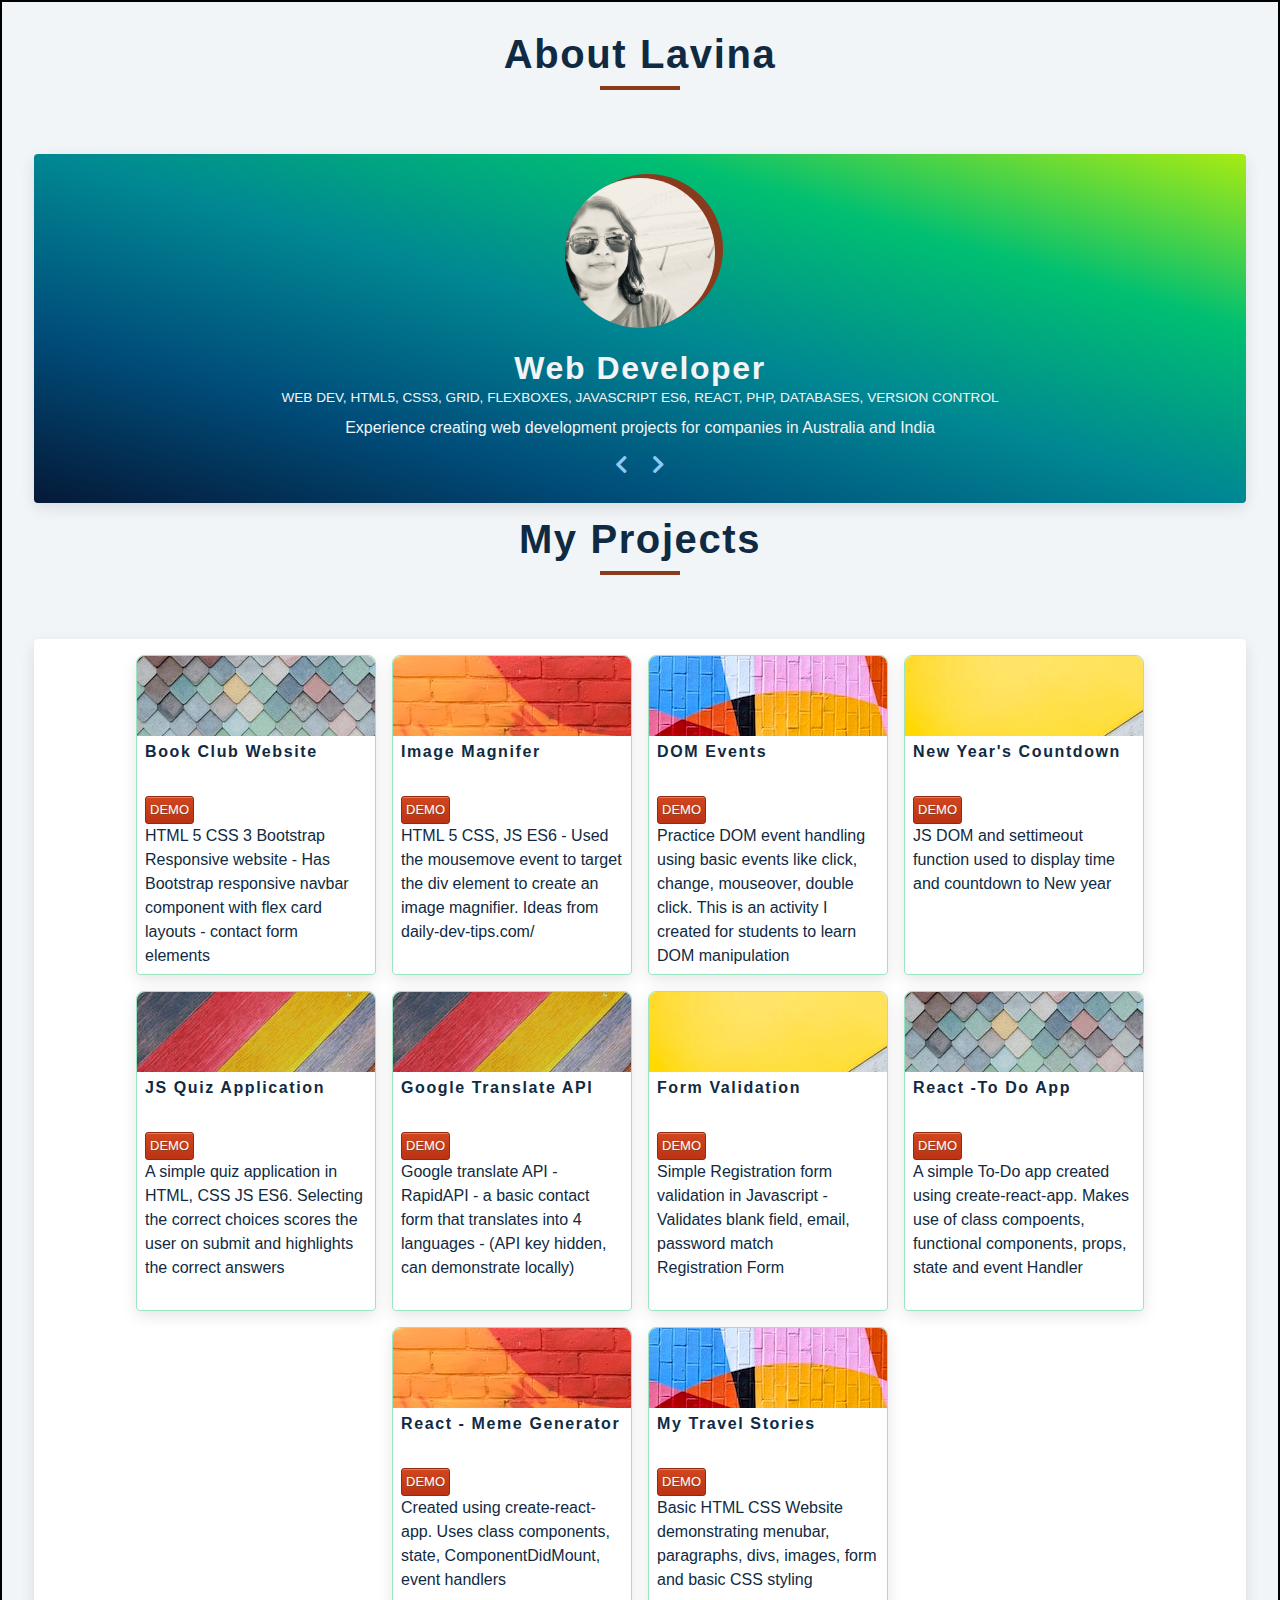
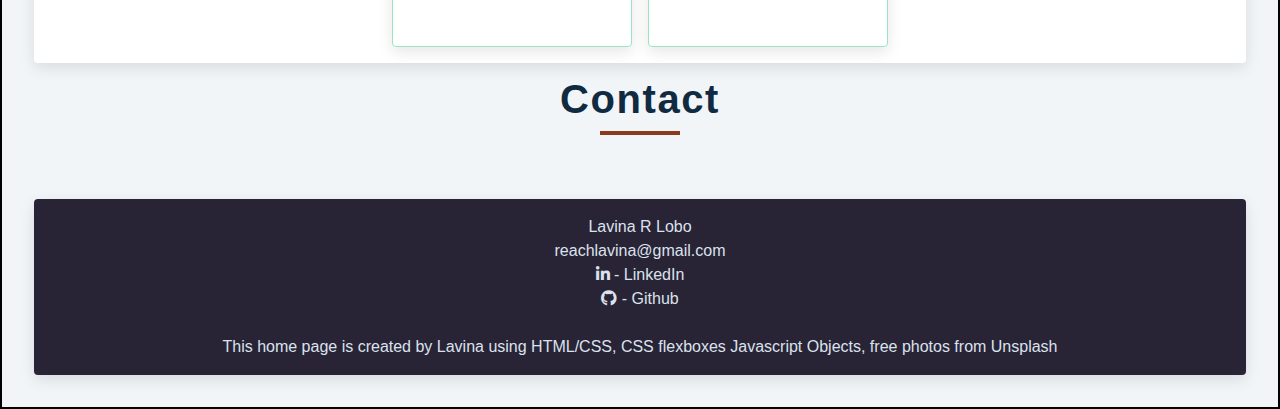
<file: index.html>
<!DOCTYPE html>
<html lang="en">
  <head>
    <meta charset="UTF-8" />
    <meta http-equiv="X-UA-Compatible" content="IE=edge" />
    <meta name="viewport" content="width=device-width, initial-scale=1.0" />
    <title>Lavina R Lobo</title>
    <!-- font-awesome -->
    <link
      rel="stylesheet"
      href="https://cdnjs.cloudflare.com/ajax/libs/font-awesome/5.14.0/css/all.min.css"
    />
    <!-- styles -->
    <link rel="stylesheet" href="./css/mystyle.css" />
  </head>
  <body>
    <button id="topBtn" title="Go to top">Top</button>
    <div class="maincontainer" id="top">
      <!-- About Me -->
      <section class="container">
        <!-- title -->
        <div class="title">
          <h2>About Lavina</h2>
          <div class="underline"></div>
        </div>
        <!-- review -->
        <article class="review">
          <div class="img-container">
            <img src="./images/mypic.png" id="person-img" alt="" />
          </div>
          <h4 id="author">Lavina</h4>
          <p id="job">Title</p>
          <p id="info">
            Lorem ipsum dolor sit amet consectetur adipisicing elit. Iusto
            asperiores debitis incidunt, eius earum ipsam cupiditate libero?
            Iste, doloremque nihil?
          </p>
          <!-- prev next buttons-->
          <div class="button-container">
            <button class="prev-btn">
              <i class="fas fa-chevron-left"></i>
            </button>
            <button class="next-btn">
              <i class="fas fa-chevron-right"></i>
            </button>
          </div>
        </article>
      </section>
      <!-- End about me  -->
      <!-- Projects -->
      <div class="container">
        <!-- title -->
        <div class="title">
          <h2>My Projects</h2>
          <div class="underline"></div>
        </div>
        <div class="projects_section" id="#projects_section">
          <article class="projects_card">
            <div class="back"></div>
            <div class="projects_content">
              <h4>Book Club Website</h4>
              <br />
              <a
                target="new"
                href="https://lavinagithub.github.io/lavinapoz/book_club/index.html"
                class="demo"
                target="new"
                >DEMO</a
              ><br />
              HTML 5 CSS 3 Bootstrap Responsive website - Has Bootstrap
              responsive navbar component with flex card layouts - contact form
              elements
            </div>
          </article>

          <article class="projects_card2">
            <div class="back"></div>
            <div class="projects_content">
              <h4>Image Magnifer</h4>
              <br />
              <a
                href="https://lavinagithub.github.io/lavinapoz/i_magnifier/"
                class="demo"
                target="new"
                >DEMO</a
              ><br />
              HTML 5 CSS, JS ES6 - Used the mousemove event to target the div
              element to create an image magnifier. Ideas from
              daily-dev-tips.com/
            </div>
          </article>

          <article class="projects_card3">
            <div class="back"></div>
            <div class="projects_content">
              <h4>DOM Events</h4>
              <br />
              <a
                href="https://lavinagithub.github.io/lavinapoz/dom/"
                class="demo"
                target="new"
                >DEMO</a
              ><br />
              Practice DOM event handling using basic events like click, change,
              mouseover, double click. This is an activity I created for
              students to learn DOM manipulation
            </div>
          </article>

          <article class="projects_card5">
            <div class="back"></div>
            <div class="projects_content">
              <h4>New Year's countdown</h4>
              <br />
              <a
                href="./projects/newyearcountdown/index.html"
                class="demo"
                target="new"
                >DEMO</a
              ><br />
              JS DOM and settimeout function used to display time and countdown
              to New year
            </div>
          </article>

          <article class="projects_card4">
            <div class="back"></div>
            <div class="projects_content">
              <h4>JS Quiz Application</h4>
              <br />
              <a
                href="https://lavinagithub.github.io/lavinapoz/quiz_app/index.html"
                class="demo"
                target="new"
                >DEMO</a
              ><br />
              A simple quiz application in HTML, CSS JS ES6. Selecting the
              correct choices scores the user on submit and highlights the
              correct answers
            </div>
          </article>

          <article class="projects_card4">
            <div class="back"></div>
            <div class="projects_content">
              <h4>Google Translate API</h4>
              <br />
              <a
                href="https://lavinagithub.github.io/lavinapoz/gtranslate_api/index.html"
                class="demo"
                target="new"
                >DEMO</a
              ><br />
              Google translate API - RapidAPI - a basic contact form that
              translates into 4 languages -
              <!-- https://rapidapi.com/blog/google-translate-api-tutorial/ 500 per
              month - 5 requests per second -->
              (API key hidden, can demonstrate locally)
            </div>
          </article>

          <article class="projects_card5">
            <div class="back"></div>
            <div class="projects_content">
              <h4>Form Validation</h4>
              <br />
              <a
                href="./projects/formvalidate/index.html"
                class="demo"
                target="new"
                >DEMO</a
              ><br />
              Simple Registration form validation in Javascript - Validates
              blank field, email, password match <br />
              Registration Form
            </div>
          </article>

          <article class="projects_card">
            <div class="back"></div>
            <div class="projects_content">
              <h4>React -To Do App</h4>
              <br />
              <a
                href="https://lavinagithub.github.io/my-todo-app/"
                class="demo"
                target="new"
                >DEMO</a
              ><br />
              A simple To-Do app created using create-react-app. Makes use of
              class compoents, functional components, props, state and event
              Handler
            </div>
          </article>

          <article class="projects_card2">
            <div class="back"></div>
            <div class="projects_content">
              <h4>React - Meme Generator</h4>
              <br />
              <a
                href="https://lavinagithub.github.io/meme-generator/"
                class="demo"
                target="new"
                >DEMO</a
              ><br />
              Created using create-react-app. Uses class components, state,
              ComponentDidMount, event handlers
            </div>
          </article>

          <article class="projects_card3">
            <div class="back"></div>
            <div class="projects_content">
              <h4>My Travel Stories</h4>
              <br />
              <a
                href="https://lavinagithub.github.io/mytravelstories/"
                class="demo"
                target="new"
                >DEMO</a
              ><br />
              Basic HTML CSS Website demonstrating menubar, paragraphs, divs,
              images, form and basic CSS styling
            </div>
          </article>
        </div>
      </div>
      <!-- End Projects -->
      <div class="container" id="contact_me">
        <!-- title -->
        <div class="title">
          <h2>Contact</h2>
          <div class="underline"></div>
        </div>
        <div class="contacts_section">
          Lavina R Lobo <br />
          reachlavina@gmail.com <br />
          <div class="contact_links">
            <a
              href="https://www.linkedin.com/in/lavinadsouza/"
              class="contact_links"
              target="new"
              ><i class="fab fa-linkedin-in"></i> - LinkedIn </a
            ><br />
            <a
              href="https://github.com/lavinagithub"
              class="contact_links"
              target="new"
            >
              <i class="fab fa-github"></i> - Github
            </a>
          </div>
          <div>
            <br />This home page is created by Lavina using HTML/CSS, CSS
            flexboxes Javascript Objects, free photos from Unsplash
          </div>
        </div>
      </div>
    </div>

    <script src="./js/about.js"></script>
  </body>
</html>
</file>
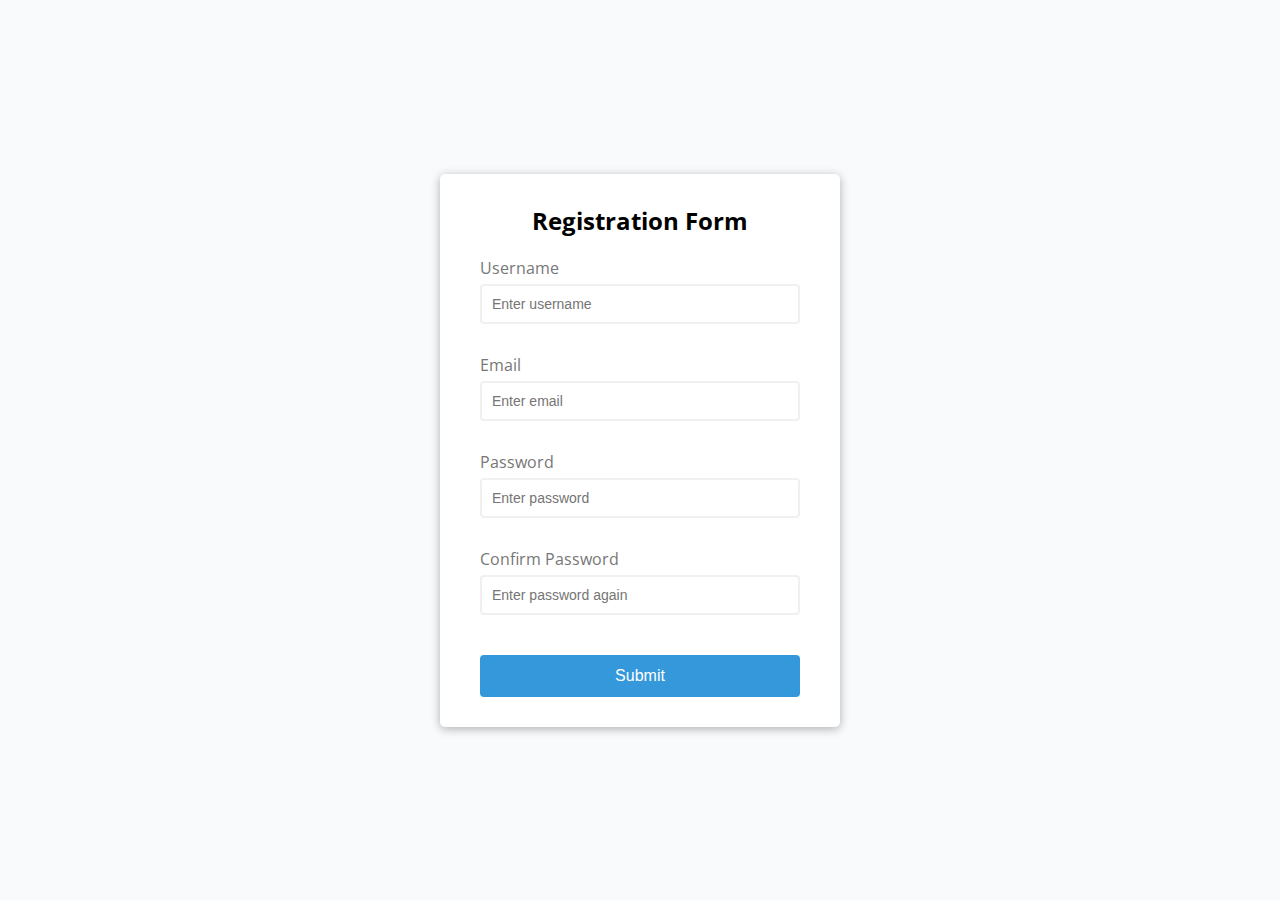
<file: projects/formvalidate/index.html>
<!DOCTYPE html>
<html lang="en">
  <head>
    <meta charset="UTF-8" />
    <meta name="viewport" content="width=device-width, initial-scale=1.0" />
    <meta http-equiv="X-UA-Compatible" content="ie=edge" />
    <link rel="stylesheet" href="style.css" />
    <title>RegistrationForm Validator</title>
  </head>
  <body>
    <div class="container">
      <form id="form" class="form">
        <h2>Registration Form</h2>
        <div class="form-control">
          <label for="username">Username</label>
          <input type="text" id="username" placeholder="Enter username" />
          <small>Error message</small>
        </div>
        <div class="form-control">
          <label for="email">Email</label>
          <input type="text" id="email" placeholder="Enter email" />
          <small>Error message</small>
        </div>
        <div class="form-control">
          <label for="password">Password</label>
          <input type="password" id="password" placeholder="Enter password" />
          <small>Error message</small>
        </div>
        <div class="form-control">
          <label for="password2">Confirm Password</label>
          <input
            type="password"
            id="password2"
            placeholder="Enter password again"
          />
          <small>Error message</small>
        </div>
        <button type="submit">Submit</button>
      </form>
    </div>

    <script src="script.js"></script>
  </body>
</html>
</file>
<file: css/mystyle.css>
.maincontainer {
  border: 2px solid black;
  display: flex;
  flex-wrap: wrap;
  padding: 2rem;
  gap: 1rem;
}
.cell {
  background-color: #bbdab3;
  padding: 3rem;
}

/*
=============== 
Fonts
===============
*/
@import url("https://fonts.googleapis.com/css?family=Open+Sans|Roboto:400,700&display=swap");

/*
=============== 
Variables
===============
*/

:root {
  /* dark shades of primary color*/
  --clr-primary-1: hsl(205, 86%, 17%);
  --clr-primary-2: hsl(205, 77%, 27%);
  --clr-primary-3: hsl(205, 72%, 37%);
  --clr-primary-4: hsl(205, 63%, 48%);
  /* primary/main color */
  --clr-primary-5: hsl(16, 64%, 33%);
  /* lighter shades of primary color */
  --clr-primary-6: hsl(205, 89%, 70%);
  --clr-primary-7: hsl(205, 90%, 76%);
  --clr-primary-8: hsl(205, 86%, 81%);
  --clr-primary-9: hsl(205, 90%, 88%);
  --clr-primary-10: hsl(205, 100%, 96%);
  /* darkest grey - used for headings */
  --clr-grey-1: hsl(209, 61%, 16%);
  --clr-grey-2: hsl(211, 39%, 23%);
  --clr-grey-3: hsl(209, 34%, 30%);
  --clr-grey-4: hsl(209, 28%, 39%);
  /* grey used for paragraphs */
  --clr-grey-5: hsl(210, 22%, 49%);
  --clr-grey-6: hsl(209, 23%, 60%);
  --clr-grey-7: hsl(211, 27%, 70%);
  --clr-grey-8: hsl(210, 31%, 80%);
  --clr-grey-9: hsl(212, 33%, 89%);
  --clr-grey-10: hsl(210, 36%, 96%);
  --clr-white: #fff;
  --clr-red-dark: hsl(360, 67%, 44%);
  --clr-red-light: hsl(360, 71%, 66%);
  --clr-green-dark: hsl(125, 67%, 44%);
  --clr-green-light: hsl(125, 71%, 66%);
  --clr-black: #222;
  --ff-primary: "Roboto", sans-serif;
  --ff-secondary: "Open Sans", sans-serif;
  --transition: all 0.3s linear;
  --spacing: 0.1rem;
  --radius: 0.25rem;
  --light-shadow: 0 5px 15px rgba(0, 0, 0, 0.1);
  --dark-shadow: 0 5px 15px rgba(0, 0, 0, 0.2);
  --max-width: 1170px;
  --fixed-width: 620px;
}
/*
=============== 
Global Styles
===============
*/

*,
::after,
::before {
  margin: 0;
  padding: 0;
  box-sizing: border-box;
}
body {
  font-family: var(--ff-secondary);
  background: var(--clr-grey-10);
  color: var(--clr-grey-1);
  line-height: 1.5;
  font-size: 0.875rem;
}
ul {
  list-style-type: none;
}
a {
  text-decoration: none;
}
h1,
h2,
h3,
h4 {
  letter-spacing: var(--spacing);
  text-transform: capitalize;
  line-height: 1.25;
  margin-bottom: 0.75rem;
  font-family: var(--ff-primary);
}
h1 {
  font-size: 3rem;
}
h2 {
  font-size: 2rem;
}
h3 {
  font-size: 1.25rem;
}
h4 {
  font-size: 0.875rem;
}
p {
  margin-bottom: 1.25rem;
  color: var(--clr-grey-10);
}
@media screen and (min-width: 800px) {
  h1 {
    font-size: 4rem;
  }
  h2 {
    font-size: 2.5rem;
  }
  h3 {
    font-size: 1.75rem;
  }
  h4 {
    font-size: 1rem;
  }
  body {
    font-size: 1rem;
  }
  h1,
  h2,
  h3,
  h4 {
    line-height: 1;
  }
}
/*  global classes */

/* section */
.section {
  padding: 5rem 0;
}

.section-center {
  width: 90vw;
  margin: 0 auto;
  max-width: 1170px;
}
@media screen and (min-width: 992px) {
  .section-center {
    width: 95vw;
  }
}
main {
  min-height: 100vh;
  display: grid;
  place-items: center;
}

/*
=============== 
Reviews
===============
*/
main {
  min-height: 100vh;
  display: grid;
  place-items: center;
}
.title {
  text-align: center;
  margin-bottom: 4rem;
}
.underline {
  height: 0.25rem;
  width: 5rem;
  background: var(--clr-primary-5);
  margin-left: auto;
  margin-right: auto;
}
.container {
  width: 100vw;
  /* max-width: var(--fixed-width); */
}
.review {
  background: var(--clr-white);
  padding: 1.5rem 2rem;
  border-radius: var(--radius);
  box-shadow: var(--light-shadow);
  transition: var(--transition);
  text-align: center;
  /* background-image: url("./../images/review_back2.jpeg"); */
  /* background-color: teal; */
  background-image: linear-gradient(
    to right top,
    #051937,
    #004d7a,
    #008793,
    #00bf72,
    #a8eb12
  );
}
.review:hover {
  box-shadow: var(--dark-shadow);
}
.img-container {
  position: relative;
  width: 150px;
  height: 150px;
  border-radius: 50%;
  margin: 0 auto;
  margin-bottom: 1.5rem;
}
#person-img {
  width: 100%;
  display: block;
  height: 100%;
  object-fit: cover;
  border-radius: 50%;
  position: relative;
}
.img-container::after {
  font-family: "Font Awesome 5 Free";
  font-weight: 900;
  /* content: "\f10e"; */
  position: absolute;
  top: 0;
  left: 0;
  width: 2.5rem;
  height: 2.5rem;
  display: grid;
  place-items: center;
  border-radius: 50%;
  transform: translateY(25%);
  background: var(--clr-primary-5);
  color: var(--clr-white);
}
.img-container::before {
  content: "";
  width: 100%;
  height: 100%;
  background: var(--clr-primary-5);
  position: absolute;
  top: -0.25rem;
  right: -0.5rem;
  border-radius: 50%;
}
#author {
  margin-bottom: 0.25rem;
  color: var(--clr-grey-10);
  font-size: 2rem;
}
#job {
  margin-bottom: 0.5rem;
  text-transform: uppercase;
  color: var(--clr-grey-10);
  font-size: 0.85rem;
}
#info {
  margin-bottom: 0.75rem;
}
.prev-btn,
.next-btn {
  color: var(--clr-primary-7);
  font-size: 1.25rem;
  background: transparent;
  border-color: transparent;
  margin: 0 0.5rem;
  transition: var(--transition);
  cursor: pointer;
}
.prev-btn:hover,
.next-btn:hover {
  color: var(--clr-primary-5);
}
.random-btn {
  margin-top: 0.5rem;
  background: var(--clr-primary-10);
  color: var(--clr-primary-5);
  padding: 0.25rem 0.5rem;
  text-transform: capitalize;
  border-radius: var(--radius);
  transition: var(--transition);
  border-color: var(--clr-primary-5);
  cursor: pointer;
}
.random-btn:hover {
  background: var(--clr-primary-5);
  color: var(--clr-primary-1);
}

/* Projects */
.projects_container {
  width: 90vw;
  background-color: white;
  display: flex;
}
.projects_section {
  background: var(--clr-white);
  padding: 1rem 1rem;

  border-radius: var(--radius);
  box-shadow: var(--light-shadow);
  transition: var(--transition);
  /* text-align: center; */
  display: flex;
  flex-wrap: wrap;
  gap: 1rem;
  /* height:22rem; */
  justify-content: center;
  margin: auto;
}
.projects_card,
.projects_card2,
.projects_card3,
.projects_card4,
.projects_card5 {
  border: 1px solid rgb(155, 228, 193);
  /* background: var(--clr-white); */
  /* padding: 1.5rem 2rem; */
  border-radius: var(--radius);
  box-shadow: var(--light-shadow);
  transition: var(--transition);
  border-top-left-radius: 0.5rem;
  border-top-right-radius: 0.5rem;
  /* text-align: justify; */

  height: 20rem;
  width: 15rem;
}

.projects_card > .back,
.projects_card2 > .back,
.projects_card3 > .back,
.projects_card4 > .back,
.projects_card5 > .back {
  /* background-image: url("./../images/bg3.jpeg"); */
  height: 5rem;
  width: 14.9rem;
  border-top-left-radius: 0.5rem;
  border-top-right-radius: 0.5rem;
}
.projects_card > .back {
  background-image: url("./../images/bg3.jpeg");
}
.projects_card2 > .back {
  background-image: url("./../images/bg4.jpeg");
}
.projects_card3 > .back {
  background-image: url("./../images/bg5.jpeg");
}
.projects_card4 > .back {
  background-image: url("./../images/bg1.jpeg");
}
.projects_card5 > .back {
  background-image: url("./../images/bg2.jpeg");
}
.projects:hover {
  box-shadow: var(--dark-shadow);
}
.projects_content {
  padding: 0.5rem;
}

/* Contacts section */
.contacts_section {
  background-color: #292336;
  padding: 1rem 1rem;
  border-radius: var(--radius);
  box-shadow: var(--light-shadow);
  transition: var(--transition);
  margin: auto;
  color: var(--clr-grey-9);
  text-align: center;
  /* display: flex;
  flex-wrap: wrap;
  gap: 1rem;
  /* height:22rem; */
  /* justify-content: center; */
}
.contact_links {
  color: var(--clr-grey-9);
}
.contact_links:hover {
  color: yellow;
}
.demo {
  box-shadow: inset 0px 1px 0px 0px #cf866c;
  background: linear-gradient(to bottom, #d0451b 5%, #bc3315 100%);
  background-color: #d0451b;
  border-radius: 3px;
  border: 1px solid #942911;
  display: inline-block;
  cursor: pointer;
  color: #ffffff;
  font-family: Arial;
  font-size: 13px;
  padding: 3px 4px;
  text-decoration: none;
  text-shadow: 0px 1px 0px #854629;
}
.demo:hover {
  background: linear-gradient(to bottom, #bc3315 5%, #d0451b 100%);
  background-color: #bc3315;
}
.demo:active {
  position: relative;
  top: 1px;
}

#topBtn {
  display: none;
  position: fixed;
  bottom: 20px;
  right: 30px;
  z-index: 99;
  font-size: 18px;
  border: none;
  outline: none;
  background-color: red;
  color: white;
  cursor: pointer;
  padding: 15px;
  border-radius: 4px;
}

#topBtn:hover {
  background-color: #555;
}
</file>
<file: projects/formvalidate/style.css>
@import url('https://fonts.googleapis.com/css?family=Open+Sans&display=swap');

:root {
  --success-color: #2ecc71;
  --error-color: #e74c3c;
}

* {
  box-sizing: border-box;
}

body {
  background-color: #f9fafb;
  font-family: 'Open Sans', sans-serif;
  display: flex;
  align-items: center;
  justify-content: center;
  min-height: 100vh;
  margin: 0;
}

.container {
  background-color: #fff;
  border-radius: 5px;
  box-shadow: 0 2px 10px rgba(0, 0, 0, 0.3);
  width: 400px;
}

h2 {
  text-align: center;
  margin: 0 0 20px;
}

.form {
  padding: 30px 40px;
}

.form-control {
  margin-bottom: 10px;
  padding-bottom: 20px;
  position: relative;
}

.form-control label {
  color: #777;
  display: block;
  margin-bottom: 5px;
}

.form-control input {
  border: 2px solid #f0f0f0;
  border-radius: 4px;
  display: block;
  width: 100%;
  padding: 10px;
  font-size: 14px;
}

.form-control input:focus {
  outline: 0;
  border-color: #777;
}

.form-control.success input {
  border-color: var(--success-color);
}

.form-control.error input {
  border-color: var(--error-color);
}

.form-control small {
  color: var(--error-color);
  position: absolute;
  bottom: 0;
  left: 0;
  visibility: hidden;
}

.form-control.error small {
  visibility: visible;
}

.form button {
  cursor: pointer;
  background-color: #3498db;
  border: 2px solid #3498db;
  border-radius: 4px;
  color: #fff;
  display: block;
  font-size: 16px;
  padding: 10px;
  margin-top: 20px;
  width: 100%;
}
</file>
